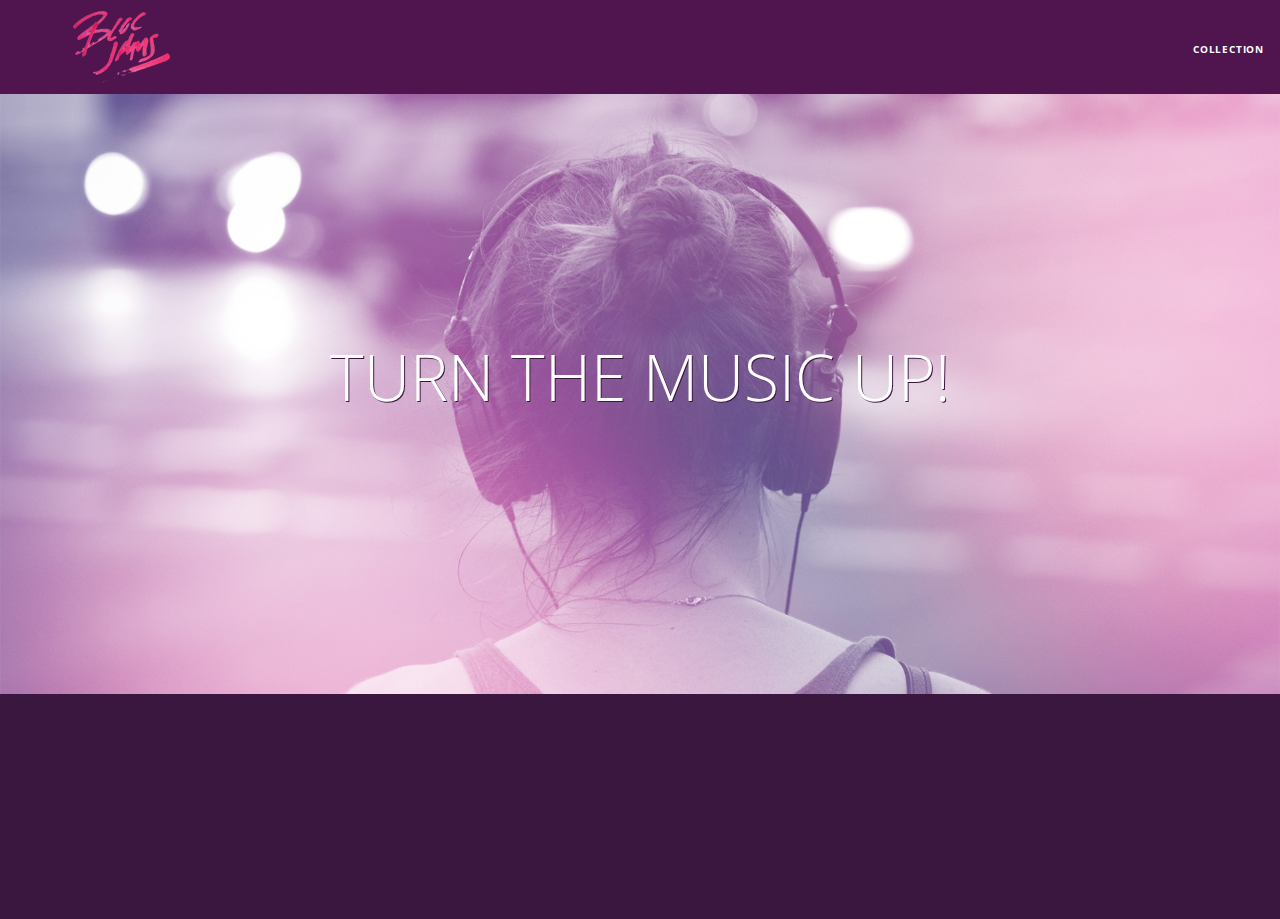
<file: index.html>
<!DOCTYPE html>
<html>
    <head>
      <title>Bloc Jams</title>
      <meta name="viewport" content="width=device-width, initial-scale=1">
      <link rel="stylesheet" type="text/css" href="http://fonts.googleapis.com/css?family=Open+Sans:400,800,600,700,300">
      <link rel="stylesheet" type="text/css" href="http://code.ionicframework.com/ionicons/2.0.1/css/ionicons.min.css">
      <link rel="stylesheet" type="text/css" href="styles/normalize.css">
      <link rel="stylesheet" href="styles/main.css">
      <link rel="stylesheet" href="styles/landing.css">
    </head>

    <body class="landing">
        <nav class="navbar"><!-- navigation bar-->
             <a href="index.html" class="logo">
               <img src="assets/images/bloc_jams_logo.png" alt="bloc jams logo" class="logo">
             </a>
             <div class="links-container">
               <a href="collection.html" class="navbar-link">collection</a>
             </div>
        </nav>
        <section class="hero-content"><!-- hero content -->
            <h1 class="hero-title">Turn the music up!</h1>
        </section>
        <section class="selling-points container clearfix"><!-- selling points -->
            <div class="point column third">
                <span class="ion-music-note"></span>
                <h5 class="point-title">Choose you music</h5>
                <p class="point-description">The world is full of music; why should you have to listen to music that someone else chose?</p>
            </div>
            <div class="point column third">
                <span class="ion-radio-waves"></span>
                <h5 class="point-title">Unlimited, streaming, ad-free</h5>
                <p class="point-description">No abritrary limits. No distrations.</p>
            </div>
            <div class="point column third">
                <span class="ion-iphone"></span>
                <h5 class="point-title">Mobile enabled</h5>
                <p class="point-description">Listen to your music on the go. This streaming service is available on all mobile platforms.</p>
            </div>
        </section>
        <script src="https://code.jquery.com/jquery-2.1.3.min.js"></script>
        <script src="scripts/utilities.js"></script>
        <script src="scripts/landing.js"></script>
    </body>
</html>
</file>
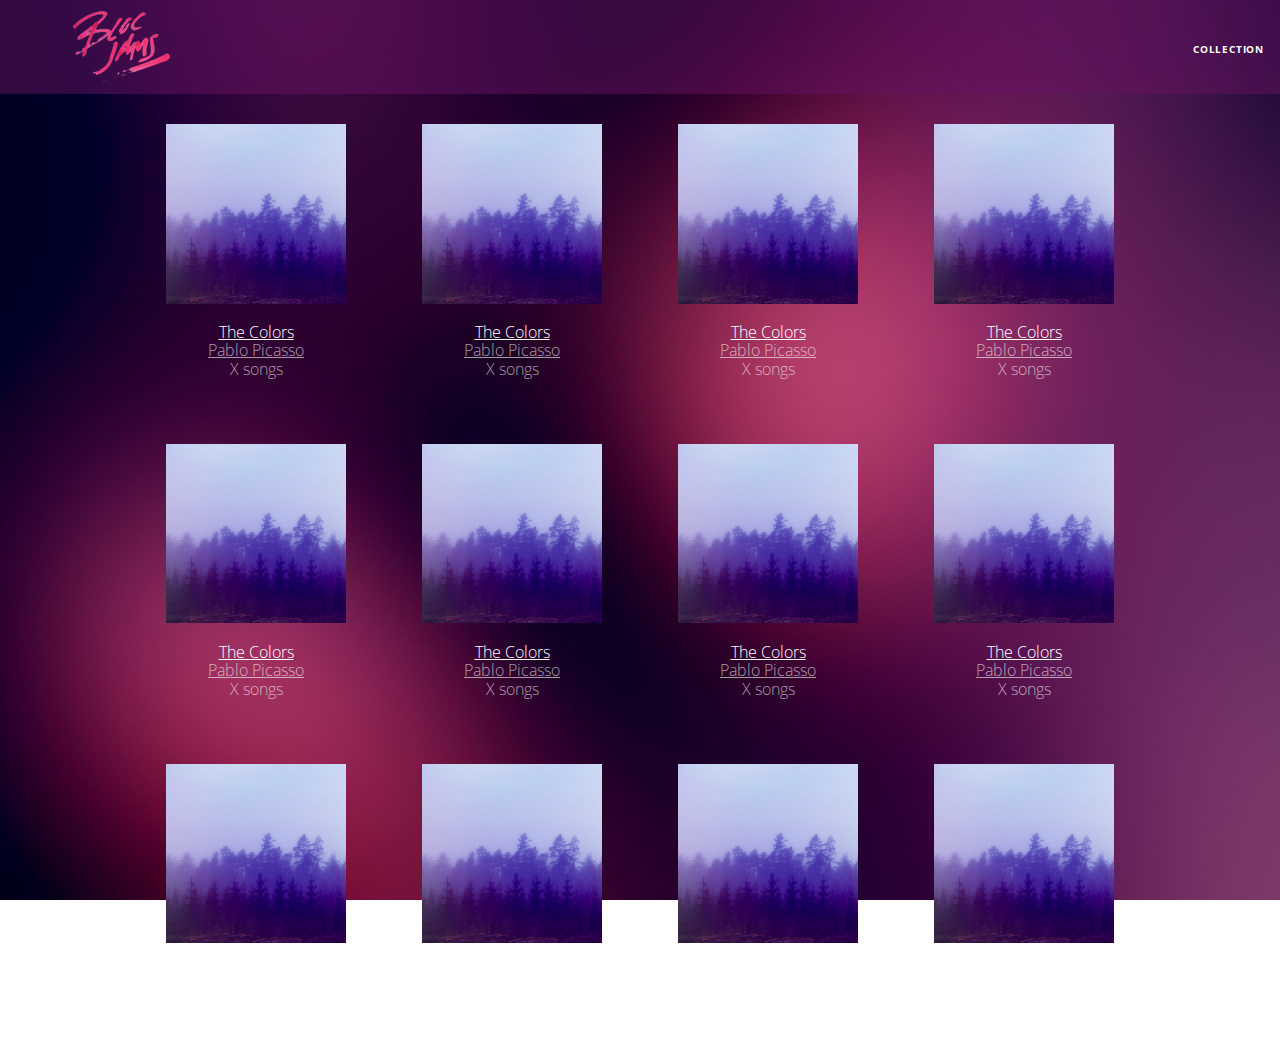
<file: collection.html>
<!DOCTYPE html>
<html>
  <head>
    <title>Bloc Jams</title>
    <meta name="viewport" content="width=device-width, initial-scale=1">
    <link rel="stylesheet" type="text/css" href="http://fonts.googleapis.com/css?family=Open+Sans:400,800,600,700,300">
    <link rel="stylesheet" type="text/css" href="http://code.ionicframework.com/ionicons/2.0.1/css/ionicons.min.css">
    <link rel="stylesheet" type="text/css" href="styles/normalize.css">
    <link rel="stylesheet" type="text/css" href="styles/main.css">
    <link rel="stylesheet" type="text/css" href="styles/collection.css">
  </head>
  <body class="collection">
    <nav class="navbar"><!-- navigation bar-->
         <a href="index.html" class="logo">
           <img src="assets/images/bloc_jams_logo.png" alt="bloc jams logo" class="logo">
         </a>
         <div class="links-container">
           <a href="collection.html" class="navbar-link">collection</a>
         </div>
    </nav>

    <section class="album-covers container clearfix">

    </section>
    <script src="https://code.jquery.com/jquery-2.1.3.min.js"></script>
    <script src="scripts/collection.js"></script>
  </body>
</html>
</file>
<file: styles/main.css>
*, *::before, *::after {
  -moz-box-sizing: border-box;
  -webkit-box-sizing: border-box;
  box-sizing: border-box;
}

.container {
  margin: 0 auto;
  max-width: 64rem;
}

.container.narrow {
  max-width: 56rem;
}

@media (min-width: 640px) {
    html {font-size: 112%}

    .column {
      float:left;
      padding-left: 1rem;
      padding-right: 1rem;
    }

    .column.full { width: 100%; }
    .column.two-thirds { width: 66.7%; }
    .column.half { width: 50%; }
    .column.third { width: 33.3%; }
    .column.fourth { width: 25%; }
    .column.flow-opposite { float:right; }
}

@media (min-width: 1024px) {
    html {font-size: 120%}
}

html {
  height: 100%;
  font-size: 100%;
}

body {
  font-family: 'Open Sans';
  color: white;
  min-height: 100%;
}

.navbar {
  position: relative;
  padding: 0.5rem;
  background-color: rgba(101, 18, 95, 0.5);
  z-index: 1;
}

.navbar .logo {
  position: relative;
  left: 2rem;
  cursor: pointer;
}

.navbar .links-container {
  display: table;
  position: absolute;
  top: 0;
  right: 0;
  height: 100px;
  color: white;
}

.links-container .navbar-link {
  display: table-cell;
  position: relative;
  height: 100%;
  padding-left: 1rem;
  padding-right: 1rem;
  vertical-align: middle;
  color: white;
  font-size: 0.625rem;
  letter-spacing: 0.05rem;
  font-weight: 700;
  text-transform: uppercase;
  text-decoration: none;
  cursor: pointer;
}

.links-container .navbar-link:hover {
  color: rgb(233, 50, 117);
}

.links-container .navbar-link:active {
  color: rgb(233, 50, 117);
  background-color: white;
}


.clearfix::before,
.clearfix::after {
  content: " ";
  display: table;
}

.clearfix::after {
  clear: both;
}
</file>
<file: styles/landing.css>
body.landing {
  background-color: rgb(58,23,63);
}

.hero-content {
  position: relative;
  min-height: 600px;
  background-image: url(../assets/images/bloc_jams_bg.jpg);
  background-repeat: no-repeat;
  background-position: center center;
  background-size: cover;
}

.hero-content .hero-title {
  position: absolute;
  top: 40%;
  -webkit-transform: translateY(-50%);
  -moz-transform: translateY(-50%);
  -ms-transform: translateY(-50%);
  transform: translateY(-50%);
  width: 100%;
  text-align: center;
  font-size: 4rem;
  font-weight: 300;
  text-transform: uppercase;
  letter-spacing: 0.5rems;
  text-shadow: 1px 1px 0px rgb(58, 23, 63);
}

.selling-points {
  position: relative;
}

.point {
  position: relative;
  padding: 2rem;
  text-align: center;
  opacity: 0;
  -webkit-transfrom: rotate(180deg) scaleX(0.1) translateY(3rem);
  -moz-transform: rotate(180deg) scaleX(0.1) translateY(3rem);
  transform: rotate(180deg) scaleX(0.1) translateY(3rem);
  -webkit-transition: all 0.5s ease-in-out;
  -moz-transition: all 0.5s ease-in-out;
  transition: all 0.5s ease-in-out;
  -webkit-transition-delay: 0.5s;
  -moz-transition-delay: 0.5s;
  transition-delay: 0.5s;
}
.point .point-title {
  font-size: 1.25rem;
}
.ion-music-note,
.ion-radio-waves,
.ion-iphone {
  color: rgb(233, 50, 117);
  font-size: 5rem;
}
</file>
<file: styles/collection.css>
body.collection {
  background-image: url(../assets/images/blurred_backgrounds/blur_bg_2.jpg);
  background-repeat: no-repeat;
  background-attachment: fixed;
  background-position: center center;
  background-size: cover;
}

.album-covers {
  position: relative;
}

.collection-album-container {
  position: relative;
  margin-top: 30px;
  margin-bottom: 20px;
  text-align: center;
}

.collection-album-container .caption {
  margin-top: 10px;
}

.collection-album-container .caption p {
  font-size: 1rem;
  font-weight: 300;
  color: rgba(255, 255, 255, 0.6);
}

.collection-album-container .caption p a {
  color: rgba(255, 255, 255, 0.6);
}

.collection-album-container .caption p a.album-name {
  color: white;
}
.collection-album-container img {
  width: 80%;
}
</file>
